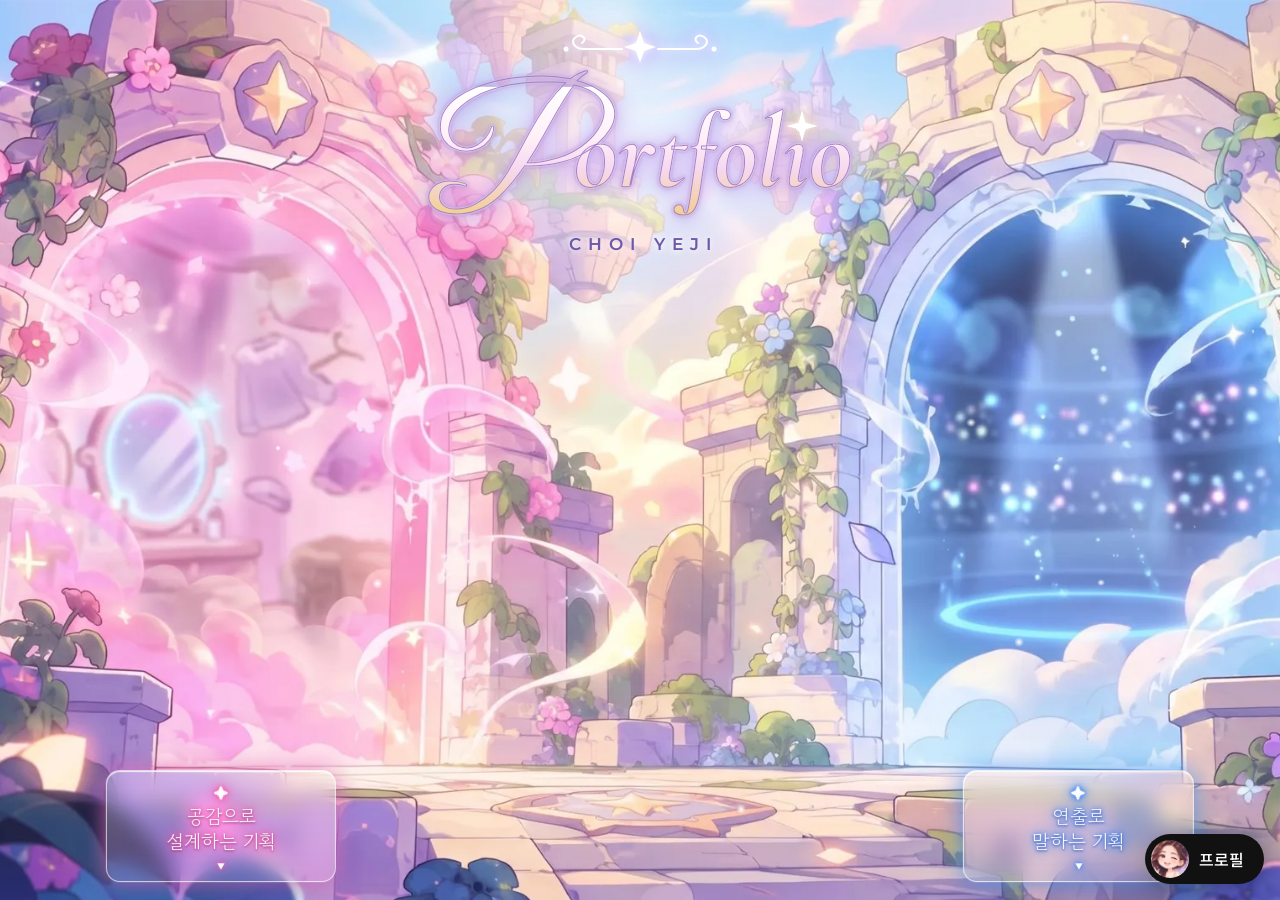
<file: 최예지_웹사이트.html>
<!DOCTYPE html>
<html lang="ko">
<head>
  <meta charset="utf-8">
  <meta name="viewport" content="width=device-width, initial-scale=1, viewport-fit=cover">
  <title>최예지 | 콘텐츠 마케터</title>

  <!-- 글꼴 (구글 폰트) -->
  <link rel="preconnect" href="https://fonts.googleapis.com">
  <link rel="preconnect" href="https://fonts.gstatic.com" crossorigin>
  <link href="https://fonts.googleapis.com/css2?family=Black+Han+Sans&family=Cormorant+Garamond:ital,wght@1,700&family=Great+Vibes&family=Gowun+Dodum&family=Montserrat:wght@500;600;800&family=Noto+Sans+KR:wght@400;500;900&display=swap" rel="stylesheet">

  <!-- 디자인 -->
  <link rel="stylesheet" href="css/style.css">
</head>
<body>

  <!-- =====================================================
       1. 입구
       가로 화면용(.sh)과 세로 화면용(.sv) 두 벌이 있어요.
       문 위치는 각 button의 style(left/top/width/height, 그림 대비 %)로 맞춰요.
       ===================================================== -->
  <section id="entry" aria-label="입구">

    <!-- 1-1. 가로 화면 -->
    <div class="st sh">
      <div class="z"><div class="bg"></div><div class="fx"></div></div>
      <button class="hit hp" data-w="pink" style="left:10.8%;top:15.8%;width:26.4%;height:68.2%" aria-label="분홍 세계 열기: 에이블리">
        <span class="lb">공감으로<br>설계하는 기획</span>
      </button>
      <button class="hit hb" data-w="blue" style="left:64.8%;top:19.8%;width:24.8%;height:63.2%" aria-label="파랑 세계 열기: 포켓몬 챔피언스">
        <span class="lb">연출로<br>말하는 기획</span>
      </button>
    </div>

    <!-- 1-2. 세로 화면 (모바일) -->
    <div class="st sv">
      <div class="z"><div class="bg"></div><div class="fx"></div></div>
      <button class="hit hp" data-w="pink" style="left:8.5%;top:44.2%;width:29%;height:23.2%" aria-label="분홍 세계 열기: 에이블리">
        <span class="lb">공감으로<br>설계하는 기획</span>
      </button>
      <button class="hit hb" data-w="blue" style="left:66.2%;top:44.2%;width:26.2%;height:21.5%" aria-label="파랑 세계 열기: 포켓몬 챔피언스">
        <span class="lb">연출로<br>말하는 기획</span>
      </button>
    </div>

    <!-- 1-3. Portfolio 타이틀 -->
    <div class="ttl">
      <svg viewBox="0 0 200 44" fill="none" stroke="#fff" stroke-width="2" stroke-linecap="round" aria-hidden="true">
        <path d="M100 4l4 12 12 4-12 4-4 12-4-12-12-4 12-4z" fill="#fff" stroke="none"/>
        <path d="M82 22H44c-10 0-14-8-8-12s12 2 6 6"/><path d="M118 22h38c10 0 14-8 8-12s-12 2-6 6"/>
        <circle cx="26" cy="22" r="2.5" fill="#fff" stroke="none"/><circle cx="174" cy="22" r="2.5" fill="#fff" stroke="none"/>
      </svg>
      <div class="tt"><h1 class="h2" aria-label="최예지 포트폴리오"><span class="cp" aria-hidden="true">P</span><span class="rest" aria-hidden="true">ortfolio</span></h1></div>
      <p class="nmn">CHOI YEJI</p>
    </div>
  </section>


  <!-- =====================================================
       2. 세계 (분홍/파랑) — 내용은 js/data.js, 그리는 코드는 js/main.js 4번
       ===================================================== -->
  <div id="cv"></div>   <!-- 세계 이동 때 번지는 원 -->
  <main id="w"></main>


  <!-- =====================================================
       3. 영상 창 · 기획서 확대 창
       ===================================================== -->
  <div id="m" role="dialog" aria-modal="true" aria-label="영상"><div id="mb"></div><button id="mx" aria-label="닫기">×</button></div>
  <div id="z" role="dialog" aria-label="기획서 확대"><img alt=""><button id="zx" aria-label="닫기">×</button></div>


  <!-- =====================================================
       4. 프로필 창 (입구 오른쪽 아래 '프로필' 버튼으로 열림)
       ===================================================== -->
  <div id="pp" role="dialog" aria-label="프로필"></div>   <!-- 내용은 js/data.js의 SITE.profile에서 채워져요 -->
  <button id="pb" aria-expanded="false"><img src="images/profile/chibi-face.webp" alt="">프로필</button>


  <!-- 내용 데이터 → 동작 순서로 불러와요 -->
  <script src="js/data.js"></script>
  <script src="js/main.js"></script>
</body>
</html>
</file>
<file: css/style.css>
/* =========================================================
   최예지 포트폴리오 — 스타일
   ---------------------------------------------------------
   0. 기본 설정 (색 변수, 글꼴, 공통)
   1. 입구 — 배경 그림과 화면 맞춤
   2. 입구 — 두 문 (마우스 올림, 빛)
   3. 입구 — 문 아래 안내 창
   4. 입구 — Portfolio 타이틀
   5. 반짝이 · 꽃잎 효과 (입구와 세계 공통)
   6. 세계 이동 전환 효과 (원이 번지는 화면)
   7. 세계 — 색 설정 (분홍 / 파랑)
   8. 세계 — 배경 (그라데이션 + 흐린 문 그림)
   9. 세계 — 상단 바와 버튼
   10. 세계 — 영상 썸네일 · 제목
   11. 세계 — 움직이는 띠지
   12. 세계 — 기획서 뷰어
   13. 세계 — 연락처 · 안내 문구
   14. 영상 창 · 기획서 확대 창
   15. 프로필 버튼 · 프로필 창
   16. 모션 줄이기 설정
   ========================================================= */


/* ===== 0. 기본 설정 ===== */
:root {
  --ink: #15151F; --surf: #fff; --mute: #5F6280; --line: #DADCEB;
  color-scheme: light;
  box-sizing: border-box;
  padding-top: env(safe-area-inset-top, 0px);
  padding-bottom: env(safe-area-inset-bottom, 0px);
}
@media (prefers-color-scheme: dark) {
  :root:not([data-theme="light"]) { --ink: #ECEDF7; --surf: #1D1F2E; --mute: #9EA2BE; --line: #2B2D40; color-scheme: dark; }
}
:root[data-theme="dark"] { --ink: #ECEDF7; --surf: #1D1F2E; --mute: #9EA2BE; --line: #2B2D40; color-scheme: dark; }
html { scroll-padding-top: env(safe-area-inset-top, 0px); }
* { box-sizing: border-box; }
body { margin: 0; font-family: "Noto Sans KR", system-ui, sans-serif; line-height: 1.65; word-break: keep-all; background: #EEEDF6; color: #111; overflow-x: hidden; }
button { font: inherit; color: inherit; cursor: pointer; }
:focus-visible { outline: 3px solid #2268FC; outline-offset: 3px; }
.mo { font-family: Montserrat, "Noto Sans KR", sans-serif; font-weight: 800; }   /* 숫자·영문용 글꼴 */


/* ===== 1. 입구 — 배경 그림과 화면 맞춤 ===== */
#entry { position: relative; height: 100svh; overflow: hidden; background: #cfe0ff; }

/* .st = 그림 무대. --sy 값은 js의 fitEntry()가 화면 높이에 맞춰 자동으로 넣어요 */
.st { position: absolute; left: 50%; top: 50%; transform: translate(-50%, calc(-50% - var(--sy, 0px))); }
.sh { width: max(100vw, calc(100svh * 1.791)); aspect-ratio: 2576 / 1438; }            /* 가로 화면용 */
.sv { width: max(100vw, calc(100svh * .5582)); aspect-ratio: 1438 / 2576; display: none; } /* 세로 화면용 */
@media (orientation: portrait) { .sh { display: none; } .sv { display: block; } }

.z { position: absolute; inset: 0; transition: transform 1.1s cubic-bezier(.2,.8,.2,1), transform-origin 1.1s; }
.bg { position: absolute; inset: 0; background-size: cover; }
.sh .bg { background-image: url(../images/entrance/entrance-wide.webp); }  /* 가로 입구 그림 */
.sv .bg { background-image: url(../images/entrance/entrance-tall.webp); }  /* 세로 입구 그림 */

/* 문에 마우스를 올리면 그 문 쪽으로 그림이 살짝 확대 */
.sh:has(.hp:hover) .z, .sh:has(.hp:focus-visible) .z { transform-origin: 24% 54%; transform: scale(1.07); }
.sh:has(.hb:hover) .z, .sh:has(.hb:focus-visible) .z { transform-origin: 78% 52%; transform: scale(1.07); }
.sv:has(.hp:hover) .z, .sv:has(.hp:focus-visible) .z { transform-origin: 23% 57%; transform: scale(1.07); }
.sv:has(.hb:hover) .z, .sv:has(.hb:focus-visible) .z { transform-origin: 80% 55%; transform: scale(1.07); }


/* ===== 2. 입구 — 두 문 =====
   문 위치와 크기는 index.html의 각 문(button) style 속성에 있어요 */
.hit { position: absolute; border: 0; background: transparent; border-radius: 50% 50% 4px 4px / 34% 34% 4px 4px; cursor: pointer; animation: br 3.2s ease-in-out infinite; transition: background .5s, box-shadow .5s; }
.hp { --gc: rgba(255,120,190,.75); --tint: rgba(255,170,215,.26); --tg: #FF4FA3; } /* 분홍 문 색 */
.hb { --gc: rgba(80,170,255,.8);   --tint: rgba(140,205,255,.26); --tg: #1F7BFF; } /* 파랑 문 색 */
@keyframes br { 50% { box-shadow: 0 0 30px 4px var(--gc); } }   /* 가만히 있을 때 숨 쉬는 빛 */
.hit:hover, .hit:focus-visible { animation: none; background: radial-gradient(closest-side, rgba(255,255,255,.4), rgba(255,255,255,0)); box-shadow: 0 0 70px 14px var(--gc), inset 0 0 50px rgba(255,255,255,.55); }


/* ===== 3. 입구 — 문 아래 안내 창 ===== */
.lb {
  position: absolute; top: 100%; left: 50%; transform: translateX(-50%);
  margin-top: calc(14px - var(--lm, 0px));          /* --lm: 화면이 낮을 때 js가 위로 끌어올림 */
  display: flex; flex-direction: column; align-items: center; gap: 4px;
  width: 12em; padding: 14px 20px 10px; border-radius: 14px;
  font-family: "Gowun Dodum", "Noto Sans KR", sans-serif; font-size: clamp(.95rem, 1.8vw, 1.2rem); line-height: 1.3; color: #fff;
  text-shadow: 0 1px 2px rgba(50,20,90,.55), 0 0 4px var(--tg), 0 0 10px var(--tg), 0 0 20px var(--tg);
  border: 1px solid rgba(255,255,255,.7);
  background: linear-gradient(180deg, rgba(255,255,255,.3), var(--tint));
  box-shadow: inset 0 1px 0 rgba(255,255,255,.75), 0 8px 30px rgba(70,40,130,.22), 0 0 22px var(--gc);
  backdrop-filter: blur(10px) saturate(1.3); -webkit-backdrop-filter: blur(10px) saturate(1.3);
  transition: transform .4s, box-shadow .4s, background .4s;
}
.lb::before { content: "✦"; color: #fff; font-size: 15px; line-height: 1; text-shadow: 0 0 4px var(--tg), 0 0 10px var(--tg), 0 0 18px var(--tg); }
.lb::after  { content: "▼"; font-size: 9px; line-height: 1; margin-top: 4px; color: #fff; text-shadow: 0 0 4px var(--tg), 0 0 10px var(--tg); animation: bob 1.6s ease-in-out infinite; }
@keyframes bob { 50% { transform: translateY(4px); } }
.hit:hover .lb, .hit:focus-visible .lb { transform: translate(-50%, -4px); background: linear-gradient(180deg, rgba(255,255,255,.42), var(--tint)); box-shadow: inset 0 1px 0 rgba(255,255,255,.85), 0 10px 34px rgba(70,40,130,.28), 0 0 40px 6px var(--gc); }

/* 두 문의 바닥 높이가 달라서, 파랑 쪽 창을 내려 높이를 맞춤 */
.sh .hb .lb { top: 101.58%; }
.sv .hb .lb { top: 107.9%; }

/* 세로 화면(모바일)에서 안내 창 */
@media (orientation: portrait) {
  .lb { width: 9em; font-size: .82rem; padding: 12px 10px 8px; }
  .hp .lb { left: 8px; transform: none; }
  .hb .lb { left: auto; right: 8px; transform: none; }
  .hit:hover .lb { transform: translateY(-4px); }
}


/* ===== 4. 입구 — Portfolio 타이틀 ===== */
.ttl { position: absolute; z-index: 5; top: max(3svh, 14px); left: 0; right: 0; display: flex; flex-direction: column; align-items: center; pointer-events: none; animation: ttf 5s ease-in-out infinite; }
@keyframes ttf { 50% { transform: translateY(-6px); } }
.ttl > svg { width: clamp(120px, 16vw, 200px); height: auto; margin-bottom: clamp(8px, 1.4vw, 16px); filter: drop-shadow(0 0 4px #fff) drop-shadow(0 0 10px #B98CFF); }  /* 위쪽 별 장식 */
.ttl::before { content: ""; position: absolute; z-index: -1; left: 50%; top: -12%; bottom: -18%; width: min(92vw, 680px); transform: translateX(-50%); background: radial-gradient(closest-side, rgba(255,255,255,.7), rgba(255,240,250,.35) 55%, rgba(255,255,255,0)); filter: blur(6px); }  /* 뒤 후광 */
.tt { position: relative; font-size: calc(clamp(2.8rem, 8.5vw, 6rem) * 1.1); padding: 0 .15em .1em; }
.h2 {   /* 진주·금빛 글자 + 지나가는 빛줄기 */
  margin: 0; font-family: 'Cormorant Garamond', serif; font-style: italic; font-weight: 700; font-size: 1em; line-height: 1.25;
  color: transparent; -webkit-text-stroke: 1px rgba(160,120,200,.9);
  background: linear-gradient(110deg, rgba(255,255,255,0) 42%, rgba(255,255,255,.95) 50%, rgba(255,255,255,0) 58%), linear-gradient(180deg, #FFFFFF 0%, #FFF0F8 38%, #F6D8EF 62%, #F1CF86 100%);
  background-size: 250% 100%, 100% 100%; background-repeat: no-repeat; -webkit-background-clip: text; background-clip: text;
  filter: drop-shadow(0 0 1px #fff) drop-shadow(0 0 1.5px rgba(150,110,200,.9)) drop-shadow(0 0 12px rgba(220,180,255,.8)) drop-shadow(0 2px 6px rgba(120,90,180,.3));
  animation: shine 4.5s ease-in-out infinite;
}
@keyframes shine { 0%, 55% { background-position: 160% 0, 0 0; } 100% { background-position: -60% 0, 0 0; } }
.cp { font-family: 'Great Vibes', cursive; font-style: normal; font-weight: 400; font-size: 1.6em; line-height: 0; vertical-align: -.13em; margin-right: -.06em; }  /* 필기체 P */
.sx { position: absolute; width: .3em; height: .3em; transform: translate(-50%, -50%); pointer-events: none; filter: drop-shadow(0 0 3px #fff) drop-shadow(0 0 8px #F3D58A); animation: tw2 2.4s ease-in-out infinite; }  /* i 위의 별 */
.sx svg { width: 100%; height: 100%; display: block; }
@keyframes tw2 { 50% { transform: translate(-50%, -50%) scale(.7) rotate(20deg); opacity: .75; } }
.nmn { margin: 4px 0 0; font: 600 clamp(.8rem, 1.6vw, 1.05rem) Montserrat, sans-serif; letter-spacing: .42em; padding-left: .42em; color: #6E58A8; text-shadow: 0 0 6px #fff, 0 0 12px rgba(255,255,255,.85); }  /* CHOI YEJI */


/* ===== 5. 반짝이 · 꽃잎 효과 ===== */
.fx { position: absolute; inset: 0; overflow: hidden; pointer-events: none; }
#w > .fx { position: fixed; z-index: 1; }
.sp { position: absolute; width: var(--s); height: var(--s); border-radius: 50%; background: radial-gradient(#fff, rgba(255,255,255,0) 70%); animation: tw 3s ease-in-out infinite; }
@keyframes tw { 0%, 100% { opacity: .1; transform: scale(.6); } 50% { opacity: 1; transform: scale(1.3); } }
.pt { position: absolute; top: -5%; width: 14px; height: 10px; border-radius: 70% 0 70% 0; background: var(--pc, #FFB3D1); opacity: .8; animation: fall linear infinite; }
@keyframes fall { to { transform: translate(70px, 110vh) rotate(400deg); } }


/* ===== 6. 세계 이동 전환 효과 ===== */
#cv { position: fixed; inset: 0; z-index: 40; pointer-events: none; opacity: 0; }


/* ===== 7. 세계 — 색 설정 =====
   --ac 강조색 / --tt 제목색 / --tf 제목 글꼴 / --bd 테두리 / --tx 글자 / --tx2 보조 글자
   --gl 반투명 창 바탕 / --glb 창 테두리 / --chb 챕터 버튼 바탕 / --pc 꽃잎 / --r 모서리 둥글기 */
#w { display: none; position: relative; min-height: 100svh; color: var(--tx); }
#w[data-w=pink] { --ac: #E8517C; --tt: #C93B72; --tf: "Noto Sans KR"; --bd: #F6A9C0; --tx: #2a1c30; --tx2: #6b5470; --gl: rgba(255,255,255,.62); --glb: rgba(255,255,255,.95); --chb: rgba(255,255,255,.7); --r: 28px; }
#w[data-w=blue] { --ac: #2268FC; --tt: #E3F3FF; --tf: "Black Han Sans"; --bd: rgba(160,220,255,.6); --tx: #F2F8FF; --tx2: #BCD9F5; --gl: rgba(12,38,100,.5); --glb: rgba(160,220,255,.55); --chb: rgba(255,255,255,.14); --pc: #BFE6FF; --r: 6px; }


/* ===== 8. 세계 — 배경 =====
   ::before = 그라데이션 / ::after = 흐린 문 그림 (blur 흐림, brightness 밝기, opacity 투명도) */
#w::before, #w::after { content: ""; position: fixed; inset: -60px; z-index: 0; pointer-events: none; }
#w[data-w=pink]::before { background: radial-gradient(circle at 50% 22%, #FFF1F8 0%, #F9C3DE 40%, #E2B5F0 75%, #C8B5F5 100%); }
#w[data-w=pink]::after  { background: url(../images/backgrounds/pink-portal.webp) center 30% / cover no-repeat; filter: blur(6px) brightness(.9); opacity: .85; }
#w[data-w=blue]::before { background: radial-gradient(circle at 50% 22%, #EAF4FF 0%, #AFCFFF 40%, #7C9FE8 75%, #5B78D6 100%); }
#w[data-w=blue]::after  { background: url(../images/backgrounds/blue-portal.webp) center 35% / cover no-repeat; filter: blur(6px) brightness(.9); opacity: .85; }
.wrap { position: relative; z-index: 1; max-width: 1000px; margin: 0 auto; padding: 0 clamp(16px, 4vw, 40px); }
.gl { background: var(--gl); border: 1.5px solid var(--glb); border-radius: var(--r); backdrop-filter: blur(14px); -webkit-backdrop-filter: blur(14px); }  /* 반투명 창 공통 */


/* ===== 9. 세계 — 상단 바와 버튼 ===== */
.bar { position: sticky; top: env(safe-area-inset-top, 0px); z-index: 20; display: flex; justify-content: space-between; gap: 8px; padding: 12px clamp(16px, 4vw, 40px); border-bottom: 1px solid rgba(255,255,255,.35); backdrop-filter: blur(12px) saturate(1.2); -webkit-backdrop-filter: blur(12px) saturate(1.2); }
#w[data-w=pink] .bar { background: rgba(190,110,165,.3); }
#w[data-w=blue] .bar { background: rgba(70,110,185,.3); }

/* 버튼: --tc 글자색 / --gc 바깥 빛 */
.bar button {
  --tc: #D63A84; --gc: rgba(255,120,190,.55);
  display: inline-flex; align-items: center; gap: 6px;
  font-family: "Gowun Dodum", "Noto Sans KR", sans-serif; font-size: .95rem; color: var(--tc);
  padding: 7px 18px; border-radius: 14px; border: 1px solid rgba(255,255,255,.8); background: rgba(255,255,255,.8);
  box-shadow: 0 4px 16px rgba(70,40,130,.16), 0 0 14px var(--gc);
  text-shadow: 0 0 6px rgba(255,255,255,.9); -webkit-text-stroke: .45px currentColor;   /* 글자 굵게 보이기 */
  backdrop-filter: blur(10px) saturate(1.3); -webkit-backdrop-filter: blur(10px) saturate(1.3);
  transition: transform .25s, box-shadow .3s, background .3s;
}
.bar button::before { content: "✦"; font-size: .8em; }
.bar button:hover { transform: translateY(-2px); background: rgba(255,255,255,.92); box-shadow: 0 6px 20px rgba(70,40,130,.2), 0 0 26px 4px var(--gc); }
.bar button:active { transform: translateY(0); }
/* 분홍 세계: 입구=분홍, 파랑 세계 보기=파랑 / 파랑 세계: 반대 */
#w[data-w=pink] #ot, #w[data-w=blue] #bk { --tc: #1F6FE8; --gc: rgba(80,170,255,.55); }


/* ===== 10. 세계 — 영상 썸네일 · 제목 ===== */
.tw { padding: 12px; margin-top: 28px; }   /* 썸네일을 감싼 반투명 창 */
.thumb { position: relative; display: block; width: 100%; aspect-ratio: 16 / 9; border: 0; padding: 0; overflow: hidden; border-radius: var(--r); }
.thumb img { width: 100%; height: 100%; object-fit: cover; transition: transform .6s; }
.thumb:hover img { transform: scale(1.04); }
.play { position: absolute; left: 50%; top: 50%; width: 84px; height: 84px; margin: -42px; border-radius: 50%; background: var(--ac); display: grid; place-items: center; transition: transform .3s; }
.play::after { content: ""; border-left: 24px solid #fff; border-block: 14px solid transparent; margin-left: 6px; }
.thumb:hover .play { transform: scale(1.15); }

.it { margin-top: 14px; padding: 12px 4px; }   /* 제목 구간 (바탕 없음) */
/* 첫 화면에 썸네일·제목·띠지가 다 보이도록 화면 높이에 맞춰 너비 제한
   488px = 썸네일을 뺀 나머지(상단 바, 제목, 띠지, 여백) 높이 / 340px = 가장 작을 때 너비 */
.tw, .it { max-width: max(340px, calc((100svh - 488px) * 16 / 9 + 27px)); margin-left: auto; margin-right: auto; }
h2.t { margin: 0 0 6px; font-family: var(--tf), sans-serif; font-weight: 900; font-size: clamp(1.8rem, min(6vw, 6svh), 3.8rem); line-height: 1.15; letter-spacing: -.02em; color: #fff; }
.lead { margin: 0; font-size: 1.1rem; max-width: 34em; }
#w[data-w=pink] h2.t { text-shadow: 0 1px 2px rgba(120,40,90,.35), 0 0 4px rgba(255,125,190,.85), 0 0 10px rgba(255,90,170,.6), 0 0 22px rgba(255,90,170,.4); }
#w[data-w=blue] h2.t { text-shadow: 0 1px 2px rgba(20,40,100,.35), 0 0 4px rgba(110,170,255,.85), 0 0 10px rgba(40,125,255,.6), 0 0 22px rgba(40,125,255,.4); }
#w[data-w=blue] h2.t { font-size: clamp(1.8rem, min(5.6vw, 5.4svh), 3.8rem); }   /* 영문 제목이 길어서 조금 작게 (두 줄 방지) */
#w[data-w=pink] .lead { color: #fff; text-shadow: 0 1px 3px rgba(120,40,90,.45), 0 0 8px rgba(255,160,210,.5); }

/* 구간 제목 (예: 기획서) */
h3 { margin: 0 0 14px; font-family: "Noto Sans KR", sans-serif; font-weight: 900; font-size: 1.6rem; color: var(--tt); }
.sec { margin-bottom: 56px; }
.sec > h3, .pf > h3 { color: #fff; }
#w[data-w=pink] .sec > h3, #w[data-w=pink] .pf > h3 { text-shadow: 0 1px 2px rgba(120,40,90,.35), 0 0 4px rgba(255,125,190,.85), 0 0 10px rgba(255,90,170,.6), 0 0 22px rgba(255,90,170,.4); }
#w[data-w=blue] .sec > h3, #w[data-w=blue] .pf > h3 { text-shadow: 0 1px 2px rgba(20,40,100,.35), 0 0 4px rgba(110,170,255,.85), 0 0 10px rgba(40,125,255,.6), 0 0 22px rgba(40,125,255,.4); }


/* ===== 11. 세계 — 움직이는 띠지 ===== */
.strip { position: relative; z-index: 1; margin: 0 calc(50% - 50vw) 56px; width: 100vw; overflow: hidden; }
.tr { display: flex; gap: 12px; width: max-content; animation: run 70s linear infinite; padding: 10px 12px; }  /* 70s = 한 바퀴 시간 */
.strip:hover .tr { animation-play-state: paused; }
@keyframes run { to { transform: translateX(-50%); } }
.tr figure { margin: 0; width: min(62vw, 300px, 40svh); }   /* 낮은 화면에서는 띠지 이미지도 작아져요 */
.tr img { display: block; width: 100%; aspect-ratio: 16 / 9; object-fit: cover; border-radius: var(--r); border: 2px solid var(--bd);; transition: transform .35s, filter .35s, opacity .35s, box-shadow .35s; }
/* 마우스를 올리면: 띠지가 멈추고, 그 장면은 커지며 밝아지고, 나머지는 살짝 흐려져요 */
#w[data-w=pink] .strip { --sg: rgba(255,90,170,.6); }
#w[data-w=blue] .strip { --sg: rgba(70,150,255,.65); }
.tr figure { position: relative; }
.tr figure:hover { z-index: 2; }
.tr figure:hover img { transform: scale(1.06); filter: brightness(1.08); box-shadow: 0 0 0 2px #fff, 0 10px 26px var(--sg); }
.strip:hover .tr figure:not(:hover) img { opacity: .6; filter: saturate(.8); }
.tr figcaption { font-size: .8rem; margin-top: 4px; color: var(--tx2); }
#w[data-w=pink] .tr figcaption { color: #fff; text-shadow: 0 1px 3px rgba(120,40,90,.45); }


/* ===== 12. 세계 — 기획서 뷰어 ===== */
.stg { background: var(--gl); border: 1.5px solid var(--glb); border-radius: var(--r); padding: 14px 14px 10px; backdrop-filter: blur(14px); -webkit-backdrop-filter: blur(14px); }
.chs { display: flex; gap: 8px; overflow-x: auto; padding: 4px 2px 12px; scrollbar-width: none; }   /* 챕터 버튼 줄 */
.chs::-webkit-scrollbar { display: none; }
.ch { border: 2px solid var(--bd); background: var(--chb); border-radius: 999px; padding: 6px 16px; white-space: nowrap; color: var(--tx); transition: background .25s, color .25s; }
.ch.on { background: var(--ac); border-color: var(--ac); color: #fff; }
.sl { position: relative; overflow: hidden; background: #fff; aspect-ratio: 16 / 9; max-width: calc((100svh - 210px) * 16 / 9); margin: 0 auto; border-radius: var(--r); border: 2px solid var(--bd); box-shadow: 0 12px 40px rgba(30,30,80,.18); }  /* 기획서 이미지 틀 */
#w[data-w=pink] .sl { border: 0; border-radius: 8px; box-shadow: 0 10px 32px rgba(120,40,100,.22); }
.sl img { display: block; width: 100%; height: 100%; object-fit: contain; cursor: zoom-in; }
.nv { position: absolute; top: 50%; width: 44px; height: 44px; margin-top: -22px; border-radius: 50%; border: 0; background: rgba(255,255,255,.92); font-size: 1.5rem; line-height: 1; z-index: 2; box-shadow: 0 2px 10px rgba(0,0,0,.2); color: #111; }  /* 좌우 화살표 */
.nv.p { left: 10px; } .nv.n { right: 10px; }
.pg { display: flex; align-items: center; gap: 12px; margin: 12px auto 0; max-width: calc((100svh - 210px) * 16 / 9); }   /* 진행 표시 */
.pg i { flex: 1; height: 6px; border-radius: 3px; background: var(--bd); position: relative; overflow: hidden; }
.pg i::after { content: ""; position: absolute; inset: 0 auto 0 0; width: var(--f, 0%); background: var(--ac); transition: width .35s; }
.hint { font-size: .85rem; color: var(--tx2); margin: 6px 0 0; text-align: center; }


/* ===== 13. 세계 — 작품 안내 문구 · 프로필 카드 · 더 많은 작품 버튼 ===== */
.note { margin: 14px 4px 0; font-size: .85rem; color: var(--tx2); text-align: center; }

.pf { margin-bottom: 36px; }
.pfc { display: grid; grid-template-columns: minmax(180px, 260px) 1fr; gap: clamp(18px, 3vw, 32px); align-items: start; padding: clamp(18px, 3vw, 30px); color: var(--tx); }
.pfi { width: 100%; aspect-ratio: 1; object-fit: cover; object-position: center 18%; border-radius: calc(var(--r) * .7); border: 2px solid var(--bd); background: #D8CBF2; }  /* 캐릭터 */
.pfn { margin: 0; font-weight: 900; font-size: 1.6rem; color: var(--tt); }                       /* 이름 */
#w[data-w=pink] .pfn { color: var(--tx); }                                                     /* 분홍 세계: 이름도 본문과 같은 색 */
.pfn span { margin-left: 10px; font-size: .95rem; font-weight: 500; color: var(--tx2); }        /* 출생 연도 · 성별 */
.pfr { margin: 2px 0 0; font-size: .95rem; color: var(--tx2); }                                  /* 직무 */
.pfq { margin: 12px 0 16px; font-family: "Gowun Dodum", "Noto Sans KR", sans-serif; font-size: 1.1rem; }   /* 한 줄 소개 */
.pfh { margin: 0 0 6px; font-size: .9rem; font-weight: 900; color: var(--tx2); letter-spacing: .02em; }   /* 소제목 (경력 · 연락처) */
.pfl { list-style: none; margin: 0 0 20px; padding: 0; }                                         /* 경력 · 연락처 목록 */
.pfl li { display: grid; grid-template-columns: 10.5em 1fr; gap: 2px 14px; padding: 10px 0; border-top: 1px solid var(--bd); }
.pfl li span { grid-row: span 3; font-size: .95rem; color: var(--tx2); padding-top: 1px; }   /* 기간 */
.pfl b { font-weight: 700; }
.pfl small { font-size: .88rem; color: var(--tx2); }
.pfl em { display: block; margin-top: 2px; font-style: normal; font-size: .88rem; font-weight: 700; color: var(--ac); }   /* 성과 (세계 색으로 강조) */
#w[data-w=blue] .pfl em { color: #9CD0FF; }
.pfk { margin-bottom: 0; }
.pfk li span { grid-row: auto; }
.pfm { justify-self: start; font: 700 1rem Montserrat, "Noto Sans KR", sans-serif; color: var(--tx); text-decoration: none; border-bottom: 1px solid currentColor; }  /* 이메일 */
@media (max-width: 700px) {
  .pfc { grid-template-columns: 1fr; }
  .pfi { max-width: 220px; margin: 0 auto; }
  .pfl li { grid-template-columns: 1fr; }
  .pfl li span { grid-row: auto; }
}

/* 더 많은 작품 버튼 (상단 바 버튼과 같은 스타일, 조금 크게) */
.morew { text-align: center; margin: 8px 0 90px; }
.more {
  --tc: #D63A84; --gc: rgba(255,120,190,.55);
  display: inline-flex; align-items: center; gap: 10px;
  font-family: "Gowun Dodum", "Noto Sans KR", sans-serif; font-size: 1.1rem; color: var(--tc);
  padding: 12px 28px; border-radius: 16px; border: 1px solid rgba(255,255,255,.8); background: rgba(255,255,255,.8);
  box-shadow: 0 4px 16px rgba(70,40,130,.16), 0 0 14px var(--gc);
  text-shadow: 0 0 6px rgba(255,255,255,.9); -webkit-text-stroke: .45px currentColor;
  backdrop-filter: blur(10px) saturate(1.3); -webkit-backdrop-filter: blur(10px) saturate(1.3);
  transition: transform .25s, box-shadow .3s, background .3s;
}
.more::before, .more::after { content: "✦"; font-size: .8em; }
.more:hover { transform: translateY(-2px); background: rgba(255,255,255,.92); box-shadow: 0 6px 20px rgba(70,40,130,.2), 0 0 26px 4px var(--gc); }
#w[data-w=blue] .more { --tc: #1F6FE8; --gc: rgba(80,170,255,.55); }

/* 잠깐 뜨는 안내 */
.toast { position: fixed; left: 50%; bottom: 28px; transform: translateX(-50%); z-index: 70; background: rgba(20,16,40,.85); color: #fff; padding: 10px 18px; border-radius: 999px; font-size: .9rem; opacity: 0; transition: opacity .3s; pointer-events: none; }
.toast.on { opacity: 1; }


/* ===== 14. 영상 창 · 기획서 확대 창 ===== */
#m { position: fixed; inset: 0; z-index: 50; background: rgba(6,7,18,.85); display: none; place-items: center; padding: 16px; }
#m.on { display: grid; }
#mb { width: min(94vw, 1100px); aspect-ratio: 16 / 9; background: #000; position: relative; border-radius: var(--r, 12px); overflow: hidden; }
#mb img, #mb iframe, #mb video { width: 100%; height: 100%; border: 0; object-fit: cover; }
#mb p { position: absolute; left: 0; right: 0; bottom: 0; margin: 0; padding: 14px; background: rgba(0,0,0,.6); color: #fff; text-align: center; font-size: .95rem; }
#mx, #zx { position: fixed; top: calc(12px + env(safe-area-inset-top, 0px)); right: 16px; width: 44px; height: 44px; border-radius: 50%; border: 0; background: #fff; color: #111; font-size: 1.4rem; z-index: 61; }
#mx { position: absolute; }
#z { position: fixed; inset: 0; z-index: 60; background: rgba(6,7,18,.92); overflow: auto; display: none; }
#z.on { display: block; }
#z img { display: block; width: max(100vw, 1200px); height: auto; }


/* ===== 15. 프로필 버튼 · 프로필 창 ===== */
#pb { position: fixed; right: 16px; bottom: calc(16px + env(safe-area-inset-bottom, 0px)); z-index: 30; border: 0; border-radius: 999px; padding: 6px 20px 6px 6px; display: inline-flex; align-items: center; gap: 10px; background: #111; color: #fff; font-weight: 500; box-shadow: 0 6px 24px rgba(0,0,0,.3); }
#pb img { width: 38px; height: 38px; border-radius: 50%; object-fit: cover; background: #D8CBF2; }   /* 치비 얼굴 */
#pp { position: fixed; right: 16px; bottom: calc(72px + env(safe-area-inset-bottom, 0px)); z-index: 30; width: min(360px, calc(100vw - 32px)); background: var(--surf); color: var(--ink); border-radius: 20px; padding: 22px; box-shadow: 0 12px 40px rgba(0,0,0,.3); transform-origin: 100% 100%; transform: scale(.85); opacity: 0; visibility: hidden; transition: transform .3s, opacity .3s, visibility .3s; }
#pp.on { transform: none; opacity: 1; visibility: visible; }
#pp h4 { margin: 0; font-size: 1.3rem; }
#pp .pi { margin: 2px 0 0; font-size: .9rem; color: var(--mute); }
#pp .l { color: var(--mute); margin: 2px 0 14px; }
#pp ul { margin: 0; padding: 0; }
#pp li { list-style: none; padding: 10px 0; border-top: 1px solid var(--line); font-size: .92rem; }
#pp li small { display: block; color: var(--mute); }
#pp a { color: inherit; }


/* ===== 16. 모션 줄이기 설정 (기기에서 '동작 줄이기'를 켠 사람용) ===== */
@media (prefers-reduced-motion: reduce) { * { animation: none !important; transition: none !important; } }
</file>
